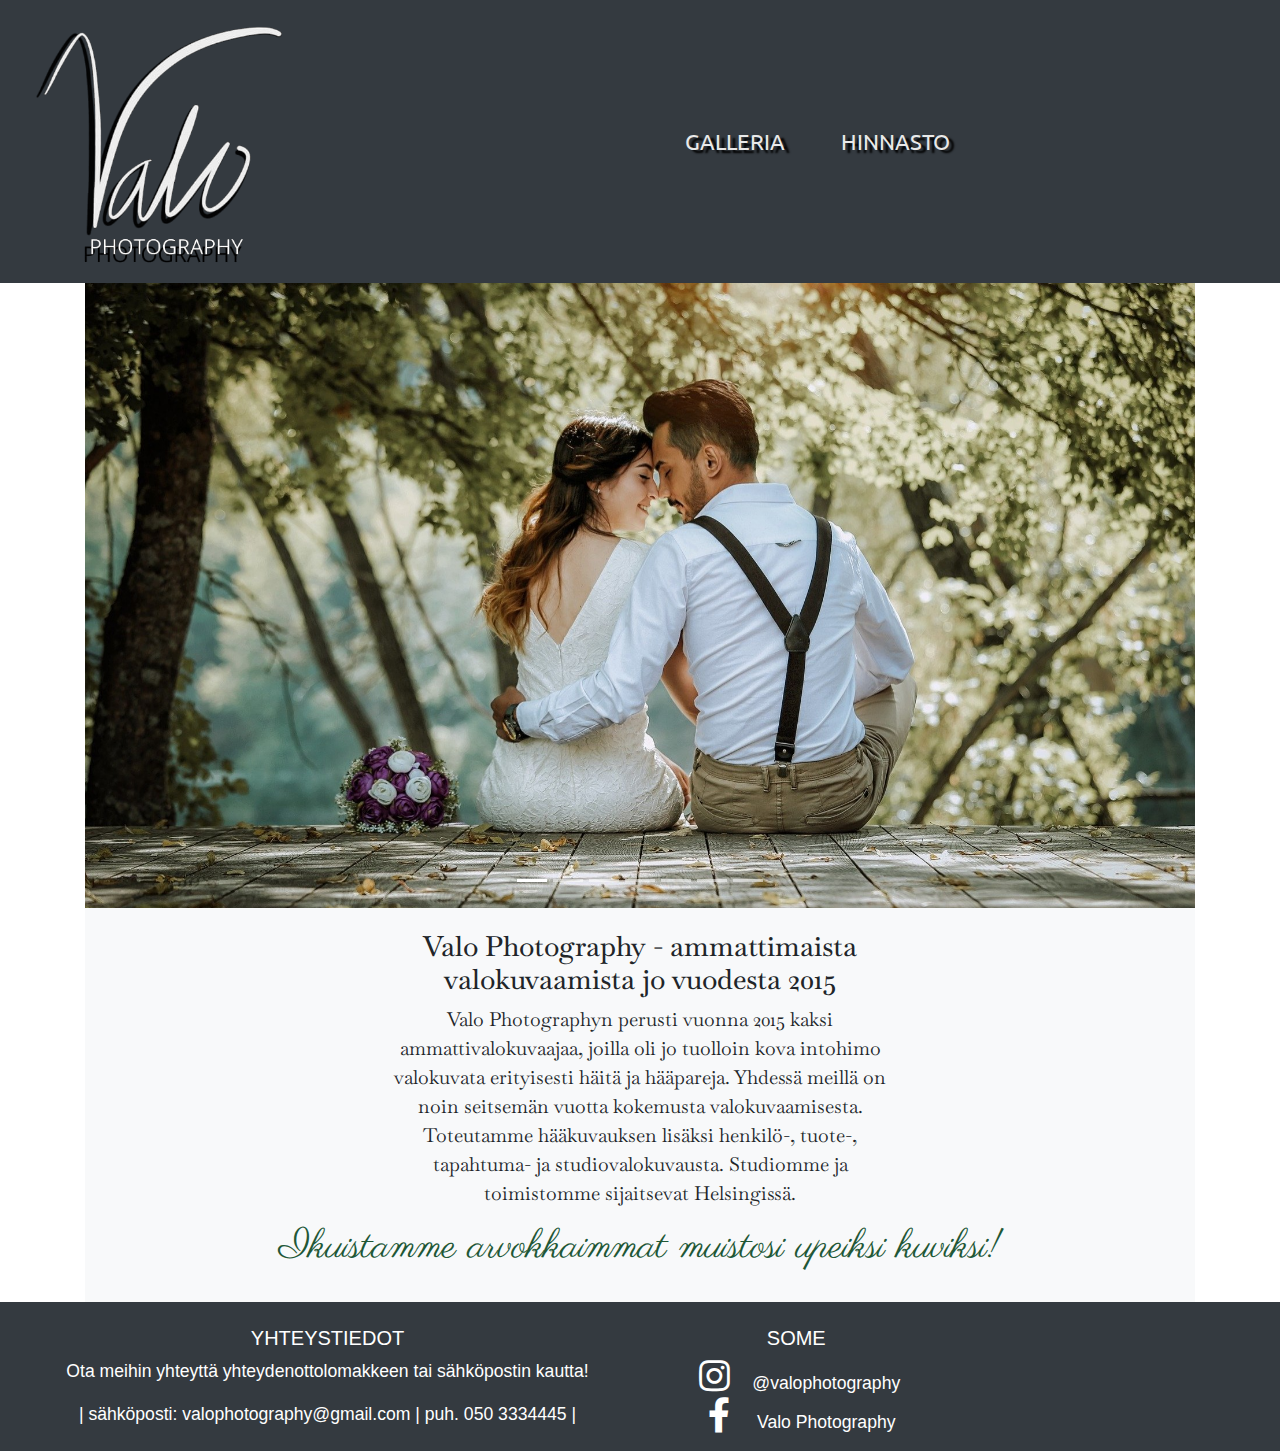
<file: html files/index.html>
<!DOCTYPE html>
<html lang="en">
<head>
    <title> Valo Photography</title>
    <meta charset="UTF-8">
    <meta name="viewport" content="width=device-width, initial-scale=1.0">
    <meta http-equiv="X-UA-Compatible" content="ie=edge">
    <meta name="msapplication-TileColor" content="#da532c">
    <meta name="theme-color" content="#ffffff">
    <link rel="apple-touch-icon" sizes="180x180" href="Favicon Valo/apple-touch-icon.png">
    <link rel="icon" type="image/png" sizes="367x312" href="Favicon Valo/Esimerkki (2)T.PNG">
    <link rel="manifest" href="Favicon Valo/site.webmanifest">
    <link rel="mask-icon" href="Favicon Valo/safari-pinned-tab.svg" color="#5bbad5">
    <link rel="stylesheet" type="text/css" href="css/bootstrap.min.css">
    <link rel="stylesheet" type="text/css" href="css/CostumeStyle.css">
    <link rel="stylesheet" type="text/css" href="https://use.fontawesome.com/releases/v5.6.3/css/all.css">
    <link href="https://fonts.googleapis.com/css?family=Parisienne&display=swap" rel="stylesheet">
    <link href="https://fonts.googleapis.com/css?family=Baskervville&display=swap" rel="stylesheet">
    <link href="https://fonts.googleapis.com/css?family=Ubuntu&display=swap" rel="stylesheet">

</head>
<body>
    <!--navbar-->
    <nav class="navbar navbar-expand-md d-flex bg-dark justify-content-between justify-content-sm-center justify-content-md-start">
        <div class="order-2 order-md-1 col-12 col-md d-flex justify-content-center justify-content-lg-start logo_container">
            <a href="index.html" class="navbar-brand just"><img id="logo" src="css/images/logoValo_F.png" class="mx-auto d-block pl-2" alt="logo"></a>
        </div>
        <div class="col order-1 order-md-2 col-12 col-md">
            <button class="navbar-toggler custom-toggler" type="button" data-toggle="collapse" data-target="#navbar">
                <span class="navbar-toggler-icon"></span>
            </button>
            <div class="navbar-collapse collapse" id="navbar">
                <ul class="navbar-nav">
                    <li class="nav-item bar_list pr-4 pr-md-0 text-md-center">
                        <a href="galleria.html" class="nav-link my-nav-option">GALLERIA</a>
                    </li>
                    <li class="nav-item bar_list pr-4 pr-md-0 text-md-center">
                        <a href="hinnasto.html" class="nav-link my-nav-option">HINNASTO</a>
                    </li>
                </ul>
            </div>
        </div>
    </nav>
    <div class="container">
        <!--THIS CODE IS NOT IN USE FOR NOW.
            <div id="demo" class="carousel slide" data-ride="carousel">
                    <!- -indicators- ->
                <ul class="carousel-indicators">
                    <li data-target="#demo" data-slide-to="0" class="active"></li>
                    <li data-target="#demo" data-slide-to="1"></li>
                    <li data-target="#demo" data-slide-to="2"></li>
                    <li data-target="#demo" data-slide-to="3"></li>
                    <li data-target="#demo" data-slide-to="4"></li>
                </ul>
                    <!- -slideshow- ->
                <div class="carousel-inner">
                        <div class="carousel-item active"><img  src="https://picsum.photos/id/237/200/300" alt="random1" width="1100px" height="500px"></div>
                        <div class="carousel-item"><img  src="https://source.unsplash.com/weekly?tree" alt="random2" width="1100px" height="500px"></div>
                        <div class="carousel-item"><img  src="https://source.unsplash.com/weekly?city" alt="random3" width="1100px" height="500px"></div>
                        <div class="carousel-item"><img  src="https://source.unsplash.com/weekly?smile" alt="random4" width="1100px" height="500px"></div>
                        <div class="carousel-item"><img  src="https://source.unsplash.com/weekly?nature" alt="random5" width="1100px" height="500px"></div>

                </div>
                <!- -controls- ->
                <a href="#demo" data-slide="prev" class="carousel-control-prev"><span class="carousel-control-prev-icon"></span></a>
                <a href="#demo" data-slide="next" class="carousel-control-next"><span class="carousel-control-next-icon"></span></a>
            </div>
        </div>
        -->

        <!--front page image carousel-->
        <div class="carousel slide carousel-fade z-depth-1-half" data-ride="carousel">
                <ul class="carousel-indicators">
                    <li data-target="#demo" data-slide-to="0" class="active"></li>
                    <li data-target="#demo" data-slide-to="1"></li>
                    <li data-target="#demo" data-slide-to="2"></li>
                    <li data-target="#demo" data-slide-to="3"></li>
                    <li data-target="#demo" data-slide-to="4"></li>
                    <li data-target="#demo" data-slide-to="5"></li>
                    <li data-target="#demo" data-slide-to="6"></li>
                </ul>
            <div class="carousel-inner">
                    <div class="carousel-item active"><img src="css/images/wedding photos/wedding4l.jpg" alt="Hääpari istumassa"></div>
                    <div class="carousel-item"><img src="css/images/wedding photos/potrait2l.jpg" alt="Morsian"></div>
                    <div class="carousel-item"><img src="css/images/wedding photos/wedding1l.jpg" alt="Hääpari tiellä"></div>
                    <div class="carousel-item"><img src="css/images/wedding photos/babypicture1l.jpg" alt="Vauva"></div>
                    <div class="carousel-item"><img src="css/images/wedding photos/wedding3l.jpg" alt="Hääpari auringonkukkapellolla"></div>
                    <div class="carousel-item"><img src="css/images/wedding photos/productimage1l.jpg" alt="Hääpari auringonkukkapellolla"></div>
                    <div class="carousel-item"><img src="css/images/wedding photos/potrait6l.jpg" alt="Morsian tiellä"></div>
            </div>
        </div>
        <!--front page texts-->
        <div class="row my-row bg-light justify-content-center">
            <div class="col-sm-6"><h3>Valo Photography - ammattimaista valokuvaamista jo vuodesta 2015</h3> <p class="paragraph">Valo Photographyn perusti vuonna 2015 kaksi ammattivalokuvaajaa, joilla oli jo tuolloin kova intohimo valokuvata erityisesti häitä ja hääpareja. Yhdessä meillä on noin seitsemän vuotta kokemusta valokuvaamisesta.
                Toteutamme hääkuvauksen lisäksi henkilö-, tuote-, tapahtuma- ja studiovalokuvausta. Studiomme ja toimistomme sijaitsevat Helsingissä.</p>
            </div>
            <div class="col-sm-12 font-weight-bold h1-responsive"><h1>Ikuistamme arvokkaimmat muistosi upeiksi kuviksi!</h1>
            </div>
        </div>
    </div>
    <!--footer-->
    <footer class="page-footer font-small text-white bg-dark pt-4">

        <div class="container-fluid text-center text-md-left">
    
        <div class="row footer-row">
            <!--contact info-->
            <div class="col-md-6 mt-md-0 mt-3">
            <h5 class="text-uppercase">Yhteystiedot</h5>
            <p class="paragraph">Ota meihin yhteyttä yhteydenottolomakkeen tai sähköpostin kautta!</p>
            <p class="paragraph">| sähköposti: valophotography@gmail.com | puh. 050 3334445 |</p>
            </div>
    
            <hr class="clearfix w-100 d-md-none pb-3">
            <!--links-->
            <div class="col-md-3 mb-md-0 mb-3">
            <h5 class="text-uppercase">Some</h5>
            <ul class="list-unstyled">
                <li>
                <a href="#" class="ins-ic paragraph footer_link">
                    <i class="fab fa-instagram fa-fw text-white mr-3 fa-2x"></i>@valophotography
                </a>
                </li>
                <li>
                <a href="#" class="fb-ic paragraph footer_link">
                    <i class="fab fa-facebook-f fa-fw text-white mr-3 fa-2x"></i>Valo Photography
                </a>
                </li>
            </ul>

            </div>
        </div>
        </div>
    </footer>
    
    <script src="https://code.jquery.com/jquery-3.3.1.slim.min.js" integrity="sha384-q8i/X+965DzO0rT7abK41JStQIAqVgRVzpbzo5smXKp4YfRvH+8abtTE1Pi6jizo" crossorigin="anonymous"></script>
    <script src="https://cdnjs.cloudflare.com/ajax/libs/popper.js/1.14.7/umd/popper.min.js" integrity="sha384-UO2eT0CpHqdSJQ6hJty5KVphtPhzWj9WO1clHTMGa3JDZwrnQq4sF86dIHNDz0W1" crossorigin="anonymous"></script>
    <script src="js/bootstrap.min.js"></script>
</body>
</html>
</file>
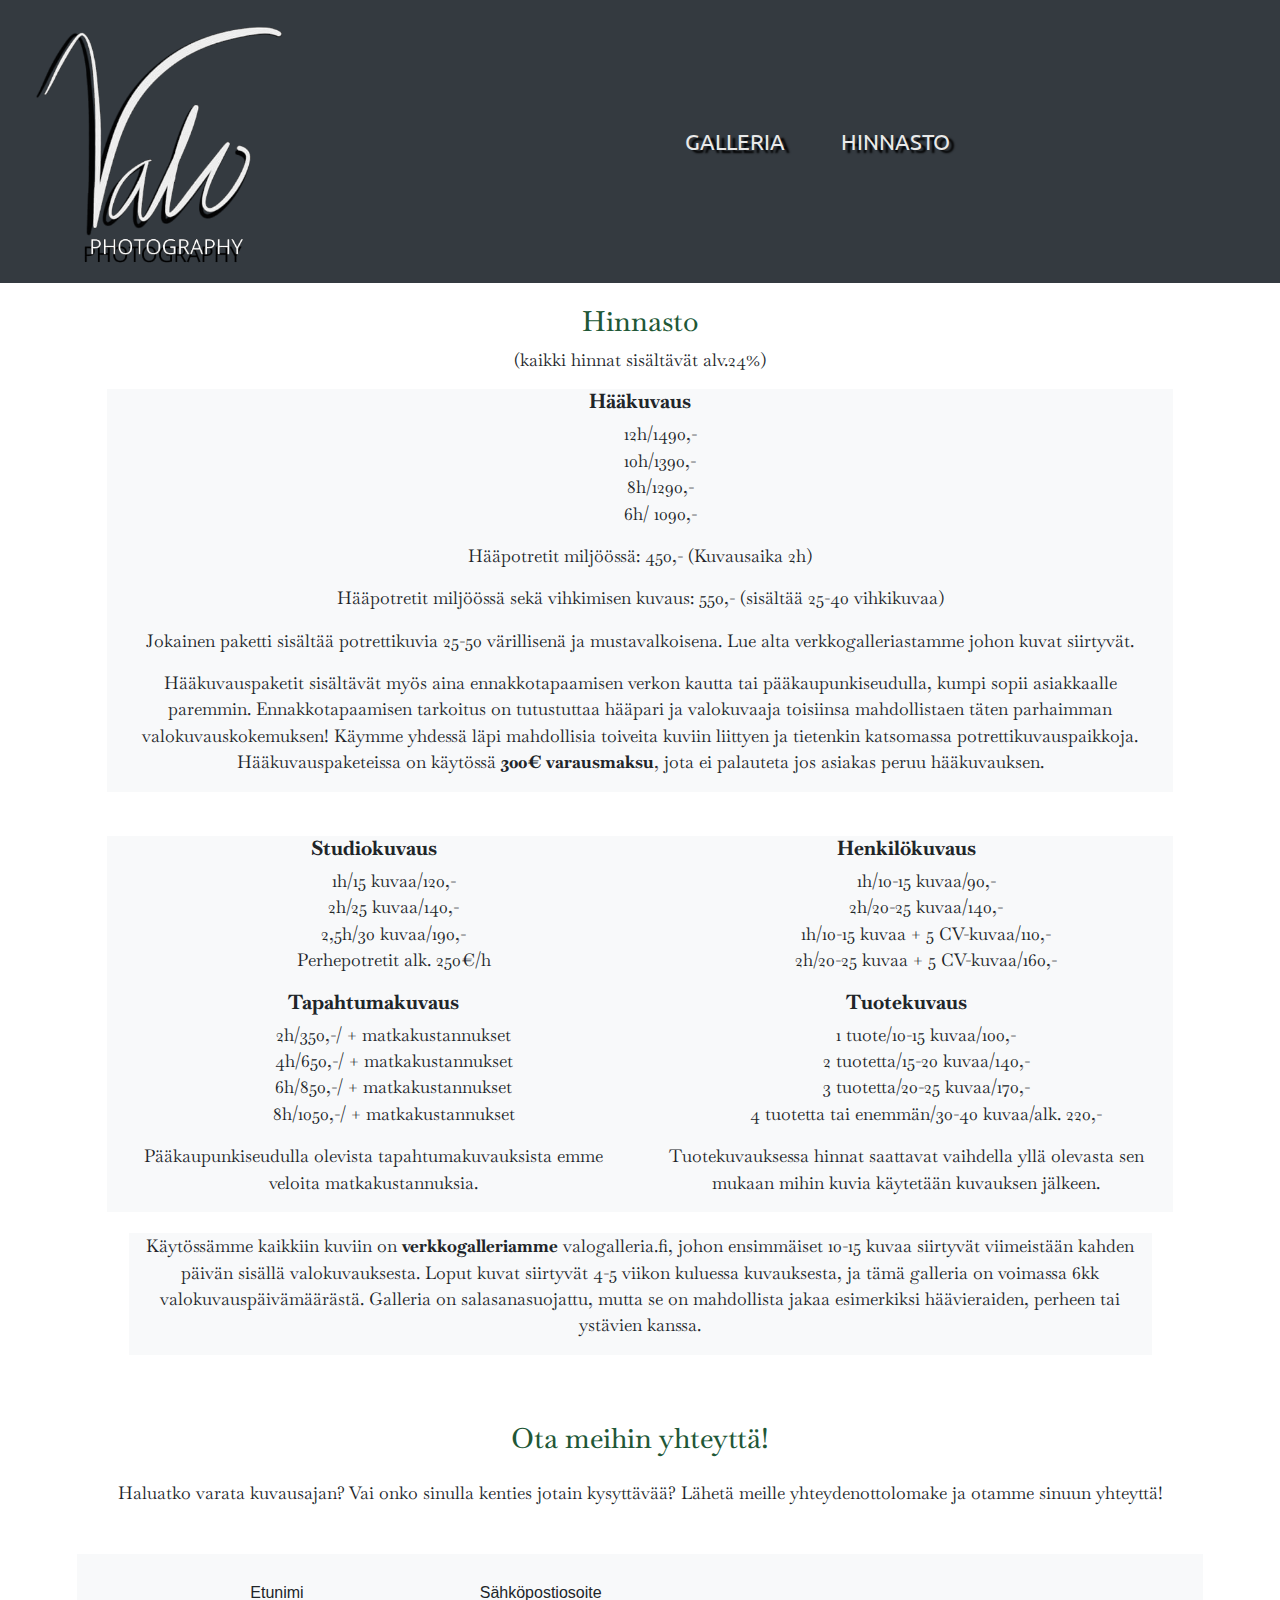
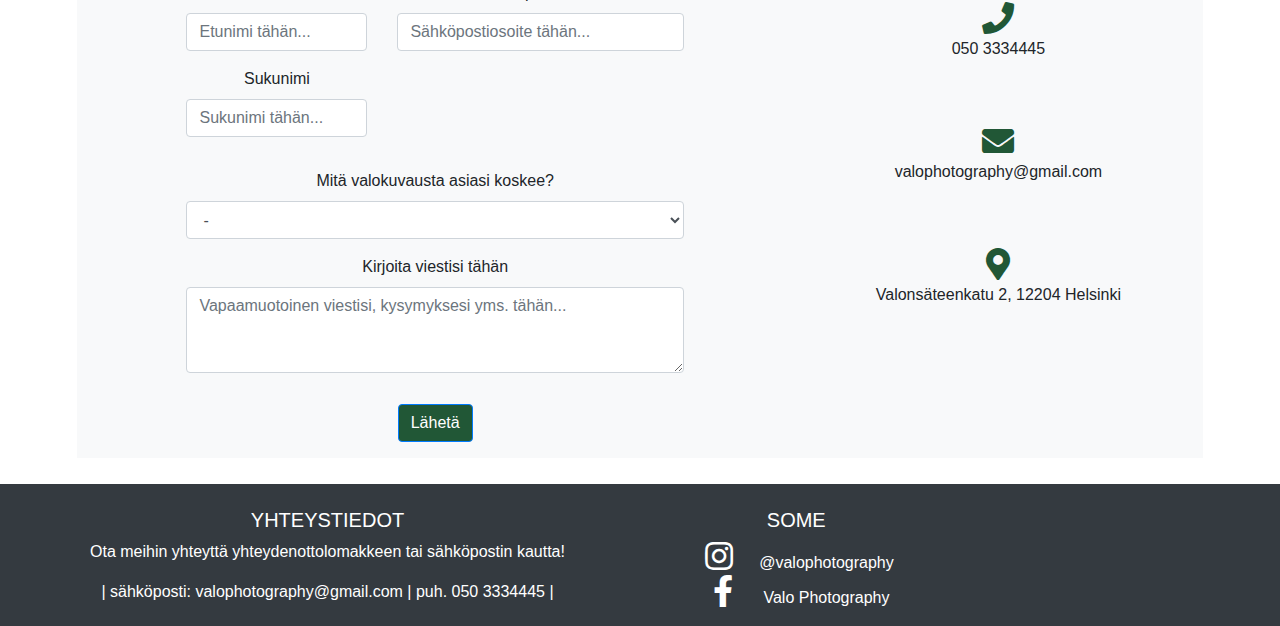
<file: html files/hinnasto.html>
<!DOCTYPE html>
<html lang="en">
<head>
    <title>Hinnasto</title>
    <meta charset="UTF-8">
    <meta name="viewport" content="width=device-width, initial-scale=1.0">
    <meta http-equiv="X-UA-Compatible" content="ie=edge">
    <meta name="msapplication-TileColor" content="#da532c">
    <meta name="theme-color" content="#ffffff">
    <link rel="apple-touch-icon" sizes="180x180" href="Favicon Valo/apple-touch-icon.png">
    <link rel="icon" type="image/png" sizes="367x312" href="Favicon Valo/Esimerkki (2)T.PNG">
    <link rel="manifest" href="Favicon Valo/site.webmanifest">
    <link rel="mask-icon" href="Favicon Valo/safari-pinned-tab.svg" color="#5bbad5">
    <link rel="stylesheet" type="text/css" href="css/bootstrap.min.css">
    <link rel="stylesheet" type="text/css" href="css/CostumeStyle.css">
    <link rel="stylesheet" type="text/css" href="https://use.fontawesome.com/releases/v5.6.3/css/all.css">
    <link href="https://fonts.googleapis.com/css?family=Baskervville&display=swap" rel="stylesheet">
    <link href="https://fonts.googleapis.com/css?family=Ubuntu&display=swap" rel="stylesheet">

</head>
<body>
    <!--navbar-->
    <nav class="navbar navbar-expand-md d-flex bg-dark justify-content-between justify-content-sm-center justify-content-md-start">
        <div class="order-2 order-md-1 col-12 col-md d-flex justify-content-center justify-content-lg-start">
            <a href="index.html" class="navbar-brand just"><img id="logo" src="css/images/logoValo_F.png" class="mx-auto d-block pl-2" alt="logo"></a>
        </div>
        <div class="col order-1 order-md-2 col-12 col-md">
            <button class="navbar-toggler custom-toggler" type="button" data-toggle="collapse" data-target="#navbar">
                <span class="navbar-toggler-icon"></span>
            </button>
            <div class="navbar-collapse collapse" id="navbar">
                <ul class="navbar-nav">
                    <li class="nav-item bar_list pr-4 pr-md-0 text-md-center">
                        <a href="galleria.html" class="nav-link my-nav-option">GALLERIA</a>
                    </li>
                    <li class="nav-item bar_list pr-4 pr-md-0 text-md-center">
                        <a href="hinnasto.html" class="nav-link my-nav-option">HINNASTO</a>
                    </li>
                </ul>
            </div>
        </div>
    </nav>

    <!--hinnasto page texts-->
    <div class="container">
        <div class="row justify-content-center">
            <div class="col-sm-12"><h3 class="h3-responsive">Hinnasto</h3><p>(kaikki hinnat sisältävät alv.24%)</p></div>
            <div class="col-sm-12 bg-light">
                <h5><strong>Hääkuvaus</strong></h5>
                <ul>
                    <li>12h/1490,-</li>
                    <li>10h/1390,-</li>
                    <li>8h/1290,-</li>
                    <li>6h/ 1090,-</li>
                </ul>
                <p>Hääpotretit miljöössä: 450,- (Kuvausaika 2h) </p>
                <p>Hääpotretit miljöössä sekä vihkimisen kuvaus: 550,- (sisältää 25-40 vihkikuvaa)</p>
                <p>Jokainen paketti sisältää potrettikuvia 25-50 värillisenä ja mustavalkoisena. Lue alta verkkogalleriastamme johon kuvat siirtyvät.</p> 
                <p>Hääkuvauspaketit sisältävät myös aina ennakkotapaamisen verkon kautta tai pääkaupunkiseudulla, kumpi sopii asiakkaalle paremmin. Ennakkotapaamisen tarkoitus on tutustuttaa hääpari ja valokuvaaja toisiinsa mahdollistaen täten parhaimman valokuvauskokemuksen! Käymme yhdessä läpi mahdollisia toiveita kuviin liittyen ja tietenkin katsomassa potrettikuvauspaikkoja. 
                Hääkuvauspaketeissa on käytössä <strong>300€ varausmaksu</strong>, jota ei palauteta jos asiakas peruu hääkuvauksen.</p>
            </div>
        </div>
        <div class="row my-row justify-content-center">
            <div class="col-sm-6 bg-light">
                <h5><strong>Studiokuvaus</strong></h5>
                <ul>
                    <li>1h/15 kuvaa/120,-</li>
                    <li>2h/25 kuvaa/140,-</li>
                    <li>2,5h/30 kuvaa/190,-</li>
                    <li>Perhepotretit alk. 250€/h</li>
                </ul>
            </div>
            <div class="col-sm-6 bg-light">
                <h5><strong>Henkilökuvaus</strong></h5>
                <ul>
                    <li>1h/10-15 kuvaa/90,-</li>
                    <li>2h/20-25 kuvaa/140,-</li>
                    <li>1h/10-15 kuvaa + 5 CV-kuvaa/110,-</li>
                    <li>2h/20-25 kuvaa + 5 CV-kuvaa/160,-</li>
                </ul>
            </div>
            <div class="col-sm-6 bg-light">
                <h5><strong>Tapahtumakuvaus</strong></h5>
                <ul>
                    <li>2h/350,-/ + matkakustannukset</li>
                    <li>4h/650,-/ + matkakustannukset</li>
                    <li>6h/850,-/ + matkakustannukset</li>
                    <li>8h/1050,-/ + matkakustannukset</li>
                </ul>
                <p>Pääkaupunkiseudulla olevista tapahtumakuvauksista emme veloita matkakustannuksia.</p>
            </div>
            <div class="col-sm-6 bg-light">
                <h5><strong>Tuotekuvaus</strong></h5>
                <ul>
                    <li>1 tuote/10-15 kuvaa/100,-</li>
                    <li>2 tuotetta/15-20 kuvaa/140,-</li>
                    <li>3 tuotetta/20-25 kuvaa/170,-</li>
                    <li>4 tuotetta tai enemmän/30-40 kuvaa/alk. 220,-</li>
                </ul>
                <p>Tuotekuvauksessa hinnat saattavat vaihdella yllä olevasta sen mukaan mihin kuvia käytetään kuvauksen jälkeen.</p>
            </div>
            <div class="row justify-content-center">
                <div class="col-sm-12 bg-light"><p>Käytössämme kaikkiin kuviin on <strong>verkkogalleriamme</strong> valogalleria.fi, johon ensimmäiset 10-15 kuvaa siirtyvät viimeistään kahden päivän sisällä valokuvauksesta. Loput kuvat siirtyvät 4-5 viikon kuluessa kuvauksesta, ja tämä galleria on voimassa 6kk valokuvauspäivämäärästä. Galleria on salasanasuojattu, mutta se on mahdollista jakaa esimerkiksi häävieraiden, perheen tai ystävien kanssa.</p></div>
            </div>
        </div>
    </div>
    <!--contact sheet-->
    <section class="contact-sheet" id="contact-sheet">

        <h3 class="h3-responsive text-center my-4">Ota meihin yhteyttä!</h3>
        <p class="p-responsive text-center mx-auto mb-5">Haluatko varata kuvausajan? Vai onko sinulla kenties jotain kysyttävää? Lähetä meille yhteydenottolomake ja otamme sinuun yhteyttä!</p>

        <div class="row contact-row justify-content-center">
            <div class="col-md-7 mb-md-0 mb-4 bg-light">
                <form id="contact-form" name="contact-form">
                    <div class="row justify-content-center">
                        <!--info boxes-->
                        <div class="col-md-4">
                            <div class="md-form mb-6 form-group">
                                <label for="fname">Etunimi</label>
                                <input type="text" id="fname" name="firstname" class="form-control" placeholder="Etunimi tähän...">
                            </div>
                            <div class="md-form mb-6 form-group">
                                <label for="lname">Sukunimi</label>
                                <input type="text" id="lname" name="lastname" class="form-control" placeholder="Sukunimi tähän...">
                            </div>
                        </div>

                        <div class="col-md-6">
                            <div class="md-form mb-2 form-group">
                                <label for="email">Sähköpostiosoite</label>
                                <input type="text" id="email" name="email" class="form-control" placeholder="Sähköpostiosoite tähän...">
                            </div>
                        </div>
                        
                        <div class="col-md-10">
                            <div class="md-form mb-3 form-group"></div>
                                <label for="valokuvaus">Mitä valokuvausta asiasi koskee?</label>
                                    <select class="form-control form-group" id="valokuvaus" name="valokuvaus">
                                        <option value="viiva">-</option>
                                        <option value="haa">Hääkuvaus</option>
                                        <option value="henkilo">Henkilökuvaus</option>
                                        <option value="tuote">Tuotekuvaus</option>
                                        <option value="tapahtuma">Tapahtumakuvaus</option>
                                        <option value="studio">Studiokuvaus</option>
                                        <option value="muu">Jokin muu asia</option>
                                    </select>
                        </div>
                        <div class="col-md-10">
                            <div class="md-form mb-1">
                                <label for="message">Kirjoita viestisi tähän</label>
                                <textarea type="text" id="message" name="message" rows="3" class="form-control md-textarea" placeholder="Vapaamuotoinen viestisi, kysymyksesi yms. tähän..."></textarea>
                            </div>
                        </div>
                    </div>

                </form>
                <!--submit button-->
                <div class="text-center text-md-center mb-3">
                    <a class="btn btn-primary">Lähetä</a>
                </div>

            </div>
            <!--contact box contact info-->
            <div class="col-md-4 justify-content-center bg-light">
                <ul class="list-unstyled mb-2">
                    <li><i class="fas fa-phone mt-5 fa-2x"></i>
                        <p>050 3334445</p>
                    </li>
                    <li><i class="fas fa-envelope mt-5 fa-2x"></i>
                        <p>valophotography@gmail.com</p>
                    </li>
                    <li><i class="fas fa-map-marker-alt mt-5 fa-2x"></i>
                        <p>Valonsäteenkatu 2, 12204 Helsinki</p>
                    </li>
                </ul>
            </div>
        </div>
    </section>
    <!--footer-->
    <footer class="page-footer font-small text-white bg-dark pt-4">

        <div class="container-fluid text-center text-md-left">
    
        <div class="row footer-row">
    
            <!--contact info-->
            <div class="col-md-6 mt-md-0 mt-3">
            <h5 class="text-uppercase">Yhteystiedot</h5>
            <p>Ota meihin yhteyttä yhteydenottolomakkeen tai sähköpostin kautta!</p>
            <p>| sähköposti: valophotography@gmail.com | puh. 050 3334445 |</p>
            </div>
    
            <hr class="clearfix w-100 d-md-none pb-3">
    
            <!--links-->
            <div class="col-md-3 mb-md-0 mb-3">
            <h5 class="text-uppercase">Some</h5>
            <ul class="list-unstyled">
                <li>
                    <a href="#" class="ins-ic footer_link">
                        <i class="fab fa-instagram fa-fw text-white mr-3 fa-2x"></i> @valophotography
                    </a>
                </li>
                <li>
                    <a href="#" class="fb-ic footer_link">
                        <i class="fab fa-facebook-f fa-fw text-white mr-3 fa-2x"></i> Valo Photography
                    </a>
                </li>
            </ul>
            </div>
        </div>
        </div>
    </footer>

    <script src="https://code.jquery.com/jquery-3.3.1.slim.min.js" integrity="sha384-q8i/X+965DzO0rT7abK41JStQIAqVgRVzpbzo5smXKp4YfRvH+8abtTE1Pi6jizo" crossorigin="anonymous"></script>
    <script src="https://cdnjs.cloudflare.com/ajax/libs/popper.js/1.14.7/umd/popper.min.js" integrity="sha384-UO2eT0CpHqdSJQ6hJty5KVphtPhzWj9WO1clHTMGa3JDZwrnQq4sF86dIHNDz0W1" crossorigin="anonymous"></script>
    <script src="js/bootstrap.min.js"></script>
</body>
</html>
</file>
<file: html files/css/CostumeStyle.css>
#logo{
    width: 16rem;
    background-image: url(images/ValoGraphLogo_F.png); 
    background-size: 16rem;
    -webkit-transition: box-shadow 1s; /* Safari 3.1 to 6.0*/
    transition: box-shadow 0.4s;
}

.my-nav-option{
    text-decoration: none;
    color: #e9e9e9;
    text-shadow: 5px 3px 2px black;
}

.my-nav-option:hover{
    color: rgb(35, 97, 59);
} 

#active-link{
    color: rgba(35, 100, 60, 0.801);
}

.custom-toggler.navbar-toggler {
    border-color: rgba(230, 225, 225, 0.822);
    background-color: rgba(33, 87, 54, 0.74);
}

.custom-toggler .navbar-toggler-icon {
    background-image: url("data:image/svg+xml;charset=utf8,%3Csvg viewBox='0 0 32 32' xmlns='http://www.w3.org/2000/svg'%3E%3Cpath stroke='rgba(230, 225, 225, 0.822)' stroke-width='2' stroke-linecap='round' stroke-miterlimit='10' d='M4 8h24M4 16h24M4 24h24'/%3E%3C/svg%3E");
}

.carousel-inner img{
    width: 100%;
    height: 100%;
}

footer {
    position: absolute;
    left: 0;
    right: 0;
    width: 100%;
}

.footer_link{
    color:  rgb(255, 255, 255);
}

.footer_link:hover{
    color:rgb(35, 97, 59);
}
.row {
    text-align: center;
    margin: auto;
    padding: 2%;
}

.footer-row {
    padding: 0;
}

.contact-row {
    padding-bottom: 2%;
    padding-top: 0;
}

#contact-form {
    padding: 2%;
}

.gallery-row {
    padding: 0;
}

.gallery_pic{
    width: auto;
    box-shadow:1px 1px 20px black;
    -webkit-transition: box-shadow 1s; /* Safari 3.1 to 6.0*/
    transition: box-shadow 0.4s;
}

img:hover {
    box-shadow: 0 4px 8px 0 rgba(0, 0, 0, 0.2), 0 6px 20px 0 rgba(0, 0, 0, 0.19);
}

.my-nav-option {
    font-family: 'Ubuntu', sans-serif;
    font-size: 1.4rem;
    margin: 0 0.5rem 0 0.5rem;
    -webkit-transition: box-shadow 1s; /* Safari 3.1 to 6.0*/
    transition: box-shadow 0.4s;
}

.my-nav-option:hover {
    font-size: 1.4rem;
    box-shadow: 0 4px 8px 0 rgba(0, 0, 0, 0.2), 0 6px 20px 0 rgba(0, 0, 0, 0.19);
}

.h3-responsive {
    color: rgb(33, 87, 54);
}

.h1-responsive {
    color: rgb(33, 87, 54);
    font-family: 'Parisienne', cursive;
}

h3, h4, .p-responsive, .container {
    font-family: 'Baskervville', serif;
}

.p-responsive, .container {
    font-size: 110%;
}

.paragraph {
    font-size:110%;
}

.fa-phone, .fa-envelope, .fa-map-marker-alt {
    color: rgb(33, 87, 54);
}

ul {
    list-style: none;
}

.list-unstyled {
    box-sizing: border-box;
    text-align: center;
}

.btn, .btn-primary {
    background-color: rgb(33, 87, 54);
    color: white!important;
    cursor: pointer;
    text-shadow: none;
    -webkit-transition-duration: 0.4s;
    transition-duration: 0.4s;
}

.btn:hover {
    background-color:rgb(255, 255, 255);
    border: 2px solid rgb(33, 87, 54);
    color: black!important;
}
.bar_list{
    width: 10rem;
}
</file>
